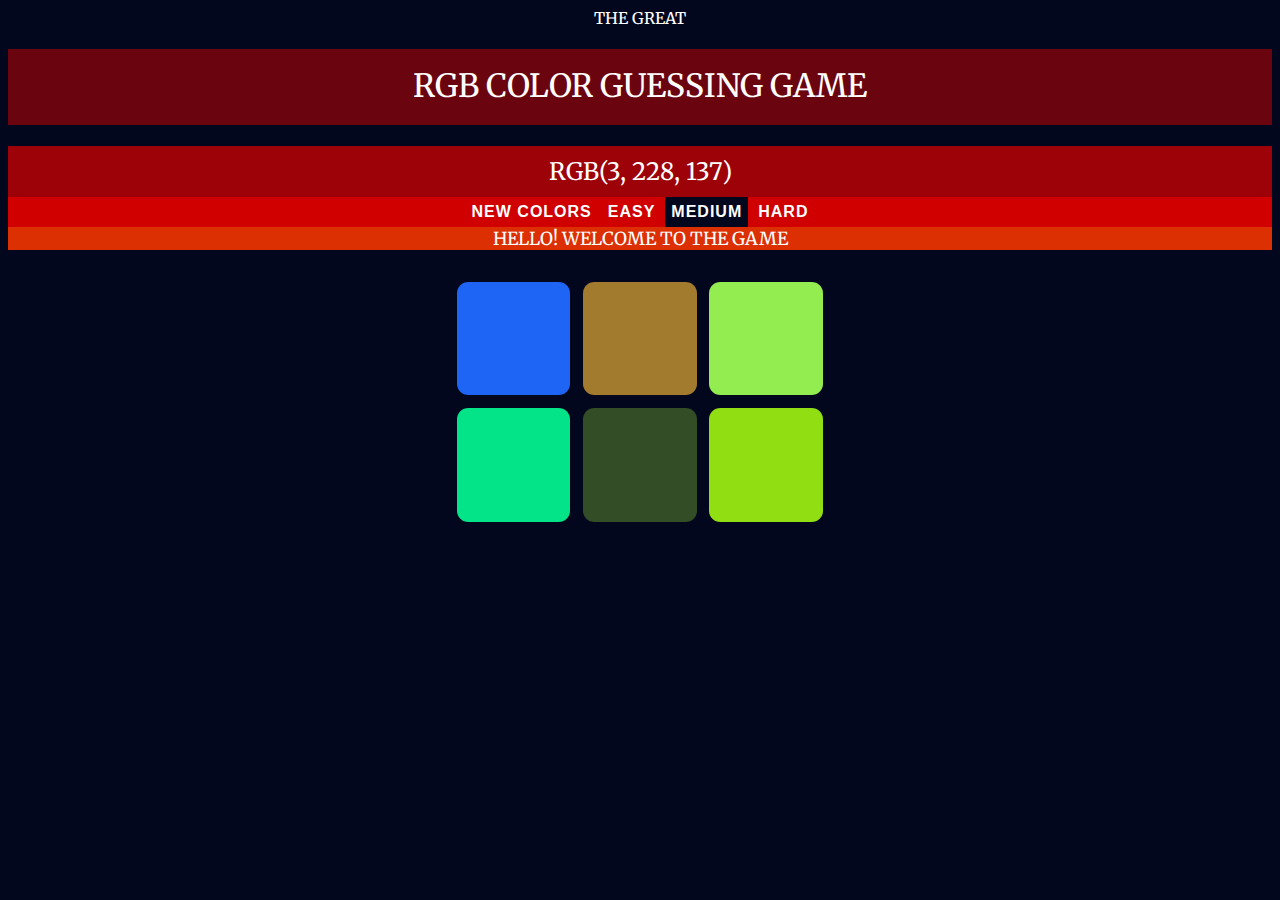
<file: Color Game/index.html>
<!DOCTYPE html>
<html lang="en">

<head>
    <meta charset="UTF-8">
    <meta http-equiv="X-UA-Compatible" content="IE=edge">
    <meta name="viewport" content="width=device-width, initial-scale=1.0">
    <link rel="stylesheet" href="styles.css">
    <link rel="preconnect" href="https://fonts.gstatic.com">
    <link href="https://fonts.googleapis.com/css2?family=Merriweather:ital@1&display=swap" rel="stylesheet">
    <title>The Great Color Guessing Game</title>

</head>

<body>
    <div class="title-container"><span id="Great"> The Great </span><br><span class="title">
            <h1> RGB Color Guessing Game</h1>
        </span></div>
    <div id="colordisplay"></div>
    <div id="stripe">
        <button id="resetbtn">New Colors</button>
        <button class="mode">Easy</button>
        <button class="mode selected">Medium</button>
        <button class="mode">Hard</button>
    </div>

    <div id="message">Hello! Welcome to the Game</div>
    <div class="container">
        <div class="square"></div>
        <div class="square"></div>
        <div class="square"></div>
        <div class="square medium"></div>
        <div class="square medium"></div>
        <div class="square medium"></div>
        <div class="square hard"></div>
        <div class="square hard"></div>
        <div class="square hard"></div>
    </div>

    <script src="app.js"></script>
</body>

</html>
</file>
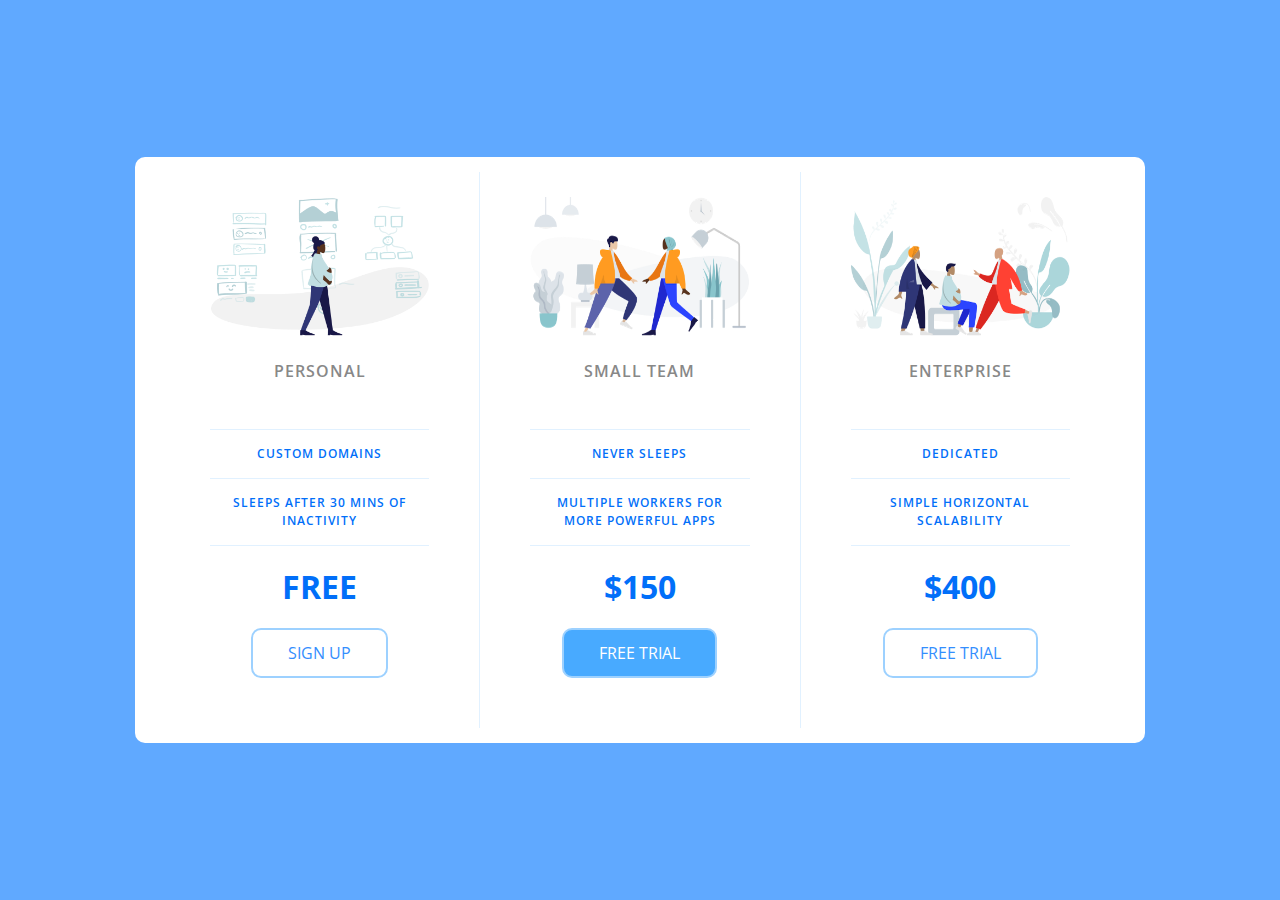
<file: Pricing Table/index.html>
<!DOCTYPE html>
<html lang="en">

<head>
    <meta charset="UTF-8">
    <meta name="viewport" content="width=device-width, initial-scale=1.0">
    <title>Price Tiers</title>
    <link rel="stylesheet" href="https://fonts.googleapis.com/css?family=Open+Sans:400,600,700">
    <link rel="stylesheet" href="app.css">
</head>

<body>
    <div class="panel pricing-table">

        <div class="pricing-plan">
            <img src="icons/icon1.png" alt="" class="pricing-img">
            <h2 class="pricing-header">Personal</h2>
            <ul class="pricing-features">
                <li class="pricing-features-item">Custom domains</li>
                <li class="pricing-features-item">Sleeps after 30 mins of inactivity</li>
            </ul>
            <span class="pricing-price">Free</span>
            <a href="#/" class="pricing-button">Sign up</a>
        </div>

        <div class="pricing-plan">
            <img src="icons/icon2.png" alt="" class="pricing-img">
            <h2 class="pricing-header">Small team</h2>
            <ul class="pricing-features">
                <li class="pricing-features-item">Never sleeps</li>
                <li class="pricing-features-item">Multiple workers for more powerful apps</li>
            </ul>
            <span class="pricing-price">$150</span>
            <a href="#/" class="pricing-button is-featured">Free trial</a>
        </div>

        <div class="pricing-plan">
            <img src="icons/icon3.png" alt="" class="pricing-img">
            <h2 class="pricing-header">Enterprise</h2>
            <ul class="pricing-features">
                <li class="pricing-features-item">Dedicated</li>
                <li class="pricing-features-item">Simple horizontal scalability</li>
            </ul>
            <span class="pricing-price">$400</span>
            <a href="#/" class="pricing-button">Free trial</a>
        </div>

    </div>

</body>

</html>
</file>
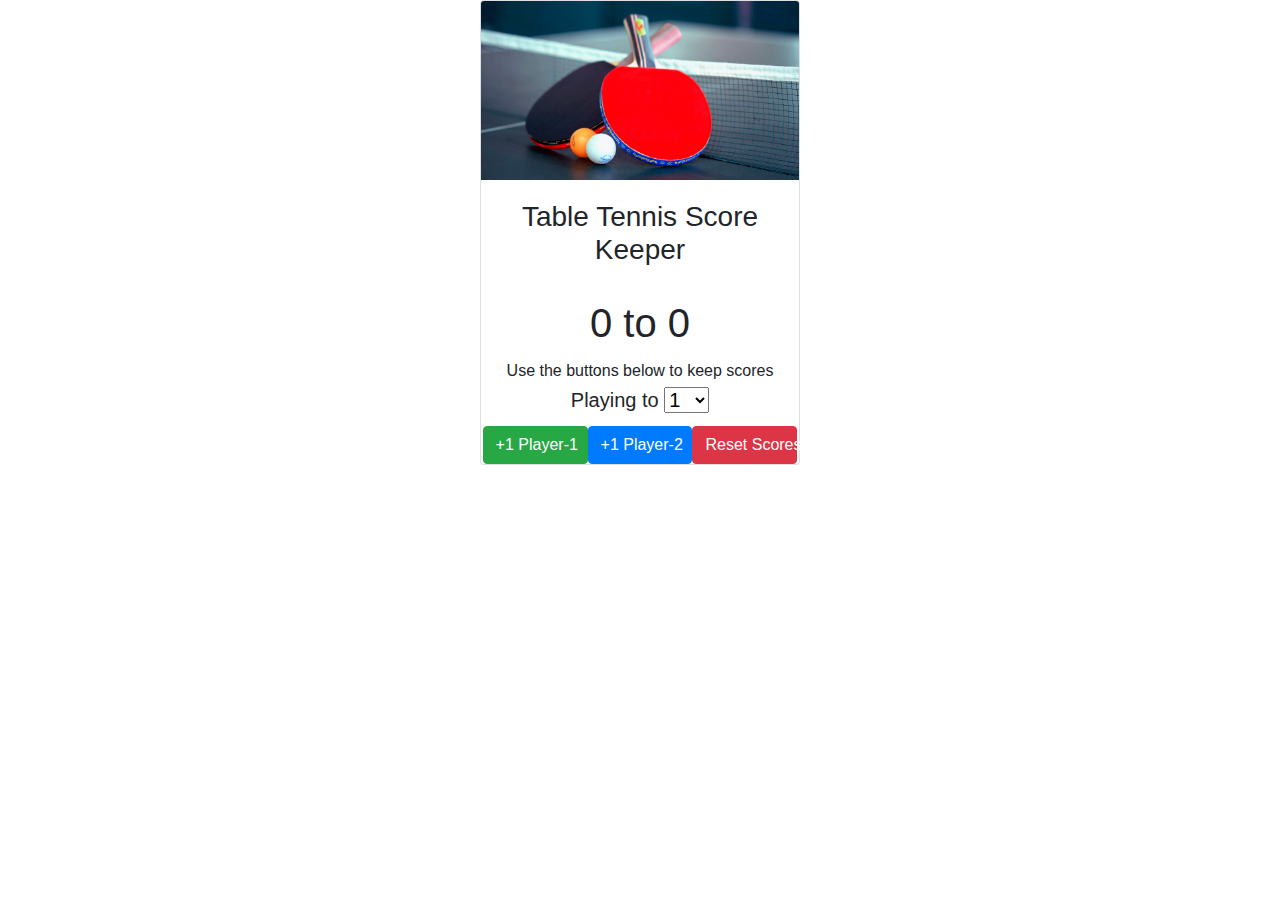
<file: Scorekeeper/index.html>
<!DOCTYPE html>
<html lang="en">

<head>
    <meta charset="UTF-8">
    <meta http-equiv="X-UA-Compatible" content="IE=edge">
    <meta name="viewport" content="width=device-width, initial-scale=1.0">
    <link rel="stylesheet" href="https://maxcdn.bootstrapcdn.com/bootstrap/4.0.0/css/bootstrap.min.css"
        integrity="sha384-Gn5384xqQ1aoWXA+058RXPxPg6fy4IWvTNh0E263XmFcJlSAwiGgFAW/dAiS6JXm" crossorigin="anonymous">
    <link rel="stylesheet" href="styles.css">
    <title>Scorekeeper</title>
</head>

<body onload="numberGenerate()">
    <div class="card" style="width:25%">
        <img class="card-img-top" src="assets/table-tennis-shots.jpg" alt="table tennis">
        <div class="card-body">
            <h3 class="card-title">Table Tennis Score Keeper</h3>
        </div>
        <h1><span class="player-1">0</span> to <span class="player-2">0</span></h1>
        Use the buttons below to keep scores<br>
        <h5>Playing to <select name="score-limit" id="score-limit" onchange="scoreLim()"></select></h5>
        <div class="button-container">
            <button class="btn btn-success player-1-btn">+1 Player-1</button>
            <button class="btn btn-primary player-2-btn">+1 Player-2</button>
            <button class="btn btn-danger reset-btn">Reset Scores</button>
        </div>

    </div>

    <script src="app.js"></script>
    <script src="https://code.jquery.com/jquery-3.2.1.slim.min.js"
        integrity="sha384-KJ3o2DKtIkvYIK3UENzmM7KCkRr/rE9/Qpg6aAZGJwFDMVNA/GpGFF93hXpG5KkN"
        crossorigin="anonymous"></script>
    <script src="https://cdnjs.cloudflare.com/ajax/libs/popper.js/1.12.9/umd/popper.min.js"
        integrity="sha384-ApNbgh9B+Y1QKtv3Rn7W3mgPxhU9K/ScQsAP7hUibX39j7fakFPskvXusvfa0b4Q"
        crossorigin="anonymous"></script>
    <script src="https://maxcdn.bootstrapcdn.com/bootstrap/4.0.0/js/bootstrap.min.js"
        integrity="sha384-JZR6Spejh4U02d8jOt6vLEHfe/JQGiRRSQQxSfFWpi1MquVdAyjUar5+76PVCmYl"
        crossorigin="anonymous"></script>
</body>

</html>
</file>
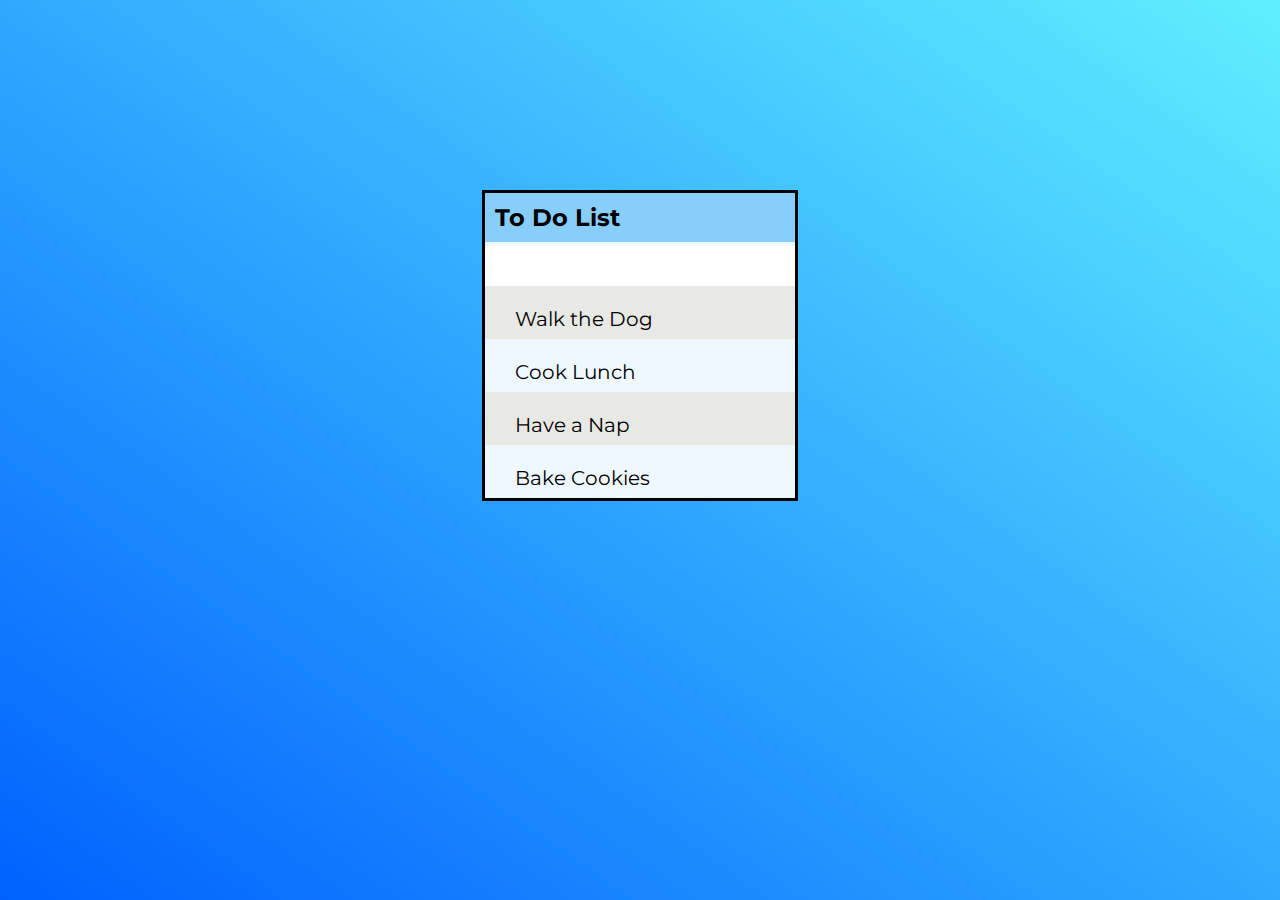
<file: To Do List/index.html>
<!DOCTYPE html>
<html lang="en">

<head>
    <meta charset="UTF-8">
    <meta http-equiv="X-UA-Compatible" content="IE=edge">
    <meta name="viewport" content="width=device-width, initial-scale=1.0">
    <link rel="stylesheet" href="https://cdnjs.cloudflare.com/ajax/libs/font-awesome/5.15.3/css/all.min.css"
        integrity="sha512-iBBXm8fW90+nuLcSKlbmrPcLa0OT92xO1BIsZ+ywDWZCvqsWgccV3gFoRBv0z+8dLJgyAHIhR35VZc2oM/gI1w=="
        crossorigin="anonymous" />
    <link rel="preconnect" href="https://fonts.gstatic.com">
    <link href="https://fonts.googleapis.com/css2?family=Montserrat&display=swap" rel="stylesheet">

    <link rel="stylesheet" href="styles.css">
    <title>To Do List</title>
</head>

<body>
    <div class="container">
        <h2 class="header">To Do List<i class="fas fa-plus-circle"></i></h2>
        <ul class="list">
            <li><input type="text" name="addToDo" id="addToDo"></li>
            <li class="todos"><i class="fas fa-trash-alt delIcons"></i><span>Walk the Dog</span></li>
            <li class="todos"><i class="fas fa-trash-alt delIcons"></i><span>Cook Lunch</span></li>
            <li class="todos"><i class="fas fa-trash-alt delIcons"></i><span>Have a Nap</span></li>
            <li class="todos"><i class="fas fa-trash-alt delIcons"></i><span>Bake Cookies</span></li>
        </ul>
    </div>
    <script src="app.js"></script>
</body>

</html>
</file>
<file: Color Game/styles.css>
body{
    background-color: #03071e;
    text-align: center;
    color: white;
    text-transform: uppercase;
    font-family: 'Merriweather', serif;
}

.square{
    width: 30%;
    background: #03071e;
    padding-bottom: 30%;
    float: left;
    margin: 1.66%;
    border-radius: 10%;
    transition: background 0.5s;
    -webkit-transition: background 0.5s;
}

.container{
    color: white; 
    background-color: #6a040f;
    max-width: 30%;
    margin: 35%;
    margin-top: 2%;
    margin-bottom: 2%;
}

.title-container{
    margin: 0px;
}

#great{
    background-color: #370617;
    color: white;
    margin: none;
    font-size: 125%;
}

h1{
    color: white;
    font-weight: normal;
    background-color: #03071e;
    line-height: 1.1;
    padding: 20px 0;
    text-align: center;
    background-color: #6a040f;
    text-transform: uppercase;
}
 
#stripe{
    background-color: #d00000;
    height: 30px;
    text-align: center;
    color: #03071e;
    margin: 0px;
}

.selected{
    background-color: #03071e;
    color: white;
}

#message{
    display: inline-block;
    width: 100%;
    margin: 0px;
    font-size: 18px;
    background-color: #dc2f02;
    color: white;
}

#colordisplay{
    padding: 10px;
    font-size: 150%;
    background-color: #9d0208 ;
    margin: 0px;
}

button{
    border: none;
    background: none;
    text-transform: uppercase;
    height: 100%;
    font-weight: 700;
    color: white;
    letter-spacing: 1px;
    font-size: inherit;
    transition: all 0.5s;
    outline-color: steelblue;
}

button:hover{
    color: white;
    background-color: #03071e;
}
</file>
<file: Scorekeeper/styles.css>
.card{
    width: 25%;
    font-size: 1rem;
    margin: 0% 37.5%;
    text-align: center;
    line-height: 2.0;
    word-wrap: normal;
}

.button-container{
    margin-top: 5px;
    display: flex;
    justify-content: center;
    flex-wrap: wrap;
    flex-shrink: inherit;
    width: 100%;
}

.btn{
    width: 33%;
}

.winner{
    color: greenyellow;
}

.loser{
    color: red;
}

@media(max-width:794px){
    .btn{
        width: 100%;
        font-size: 1rem;
    }
}
</file>
<file: To Do List/styles.css>
body{
    background-size: cover;
    background-position: center;
    background-attachment: fixed;;
    background-image: linear-gradient(to top right, #0061ff, #60efff);
    font-family: 'Montserrat', sans-serif;
}

.container{
    margin: 15% 37.5%;
    padding: 0%;
    border: 3px solid black;
}

#addToDo{
    height: 40px;
    width: 100%;
    line-height: 40px;
    font-size: medium;
    border: none;
    margin: 0;
    padding: 0;
    transition: 0.5s;
}

.collapse{
    line-height: 0;
}

.fa-plus-circle{
    float: right;
}

.delIcons{
    color: white;
    height: 40px;
    width: 0px;
    line-height: 40px;
    opacity: 0;
    margin-right: 20px;
    display: inline-block;
    transition: 0.5s;
    text-align: right;
    padding-right: 10px;
}

.delIcons:hover{
    margin: 0;
    width: 50px;
    opacity: 1;
    background-color: #e63946;
}

ul{
    list-style-type: none;
    margin: 0;
    padding: 0;
}

h2{
    width: inherit;
    background-color: lightskyblue;
    margin: 0px;
    padding: 10px;
}

li{
    line-height: 40px;
    font-size: 25px;
    transition: 0.5s;
}

li:nth-of-type(2n){
    background-color: #e8e8e4;
}

li:nth-of-type(2n+1){
    background-color: aliceblue;
}

span{
    margin: 0;
    padding: 0;
    height: 40px;
    font-size: 20px;
}


.completed{
    text-decoration: line-through;
    color: grey;
}
</file>
<file: Pricing Table/app.css>
/* http://meyerweb.com/eric/tools/css/reset/ 
   v2.0 | 20110126
   License: none (public domain)
*/

html, body, div, span, applet, object, iframe,
h1, h2, h3, h4, h5, h6, p, blockquote, pre,
a, abbr, acronym, address, big, cite, code,
del, dfn, em, img, ins, kbd, q, s, samp,
small, strike, strong, sub, sup, tt, var,
b, u, i, center,
dl, dt, dd, ol, ul, li,
fieldset, form, label, legend,
table, caption, tbody, tfoot, thead, tr, th, td,
article, aside, canvas, details, embed, 
figure, figcaption, footer, header, hgroup, 
menu, nav, output, ruby, section, summary,
time, mark, audio, video {
	margin: 0;
	padding: 0;
	border: 0;
	font-size: 100%;
	font: inherit;
	vertical-align: baseline;
}
/* HTML5 display-role reset for older browsers */
article, aside, details, figcaption, figure, 
footer, header, hgroup, menu, nav, section {
	display: block;
}
body {
	line-height: 1;
}
ol, ul {
	list-style: none;
}
blockquote, q {
	quotes: none;
}
blockquote:before, blockquote:after,
q:before, q:after {
	content: '';
	content: none;
}
table {
	border-collapse: collapse;
	border-spacing: 0;
}


html{
    box-sizing: border-box;
}

body{    
    font-family: 'Open Sans', sans-serif;
    background-color: #60a9ff;
    display: flex;
    justify-content: center;
    align-items: center;
    min-height: 100vh ;
    background-size: cover;
}

.panel.pricing-table{
    background-color: white;
    border-radius: 10px;
    padding: 15px 25px;
    width: 100%;
    max-width: 960px;
    display: flex;
    flex-direction: column;
    text-align: center;
    text-transform: uppercase;
    justify-content: space-evenly;
}

.pricing-plan{
    border-bottom: 1px solid #e1f1ff;
}

.pricing-plan:last-child{
    border-bottom: none;
}

.pricing-img{
    max-width: 100%;
    margin-bottom: 25px;
}

.pricing-header{
    color: #888;
    font-weight: 600;
    letter-spacing: 1px;
}

.pricing-features{
    margin: 50px 0 25px;
    color: #016ff9;
}

.pricing-features-item{
    font-weight: 600;
    letter-spacing: 1px;
    font-size: 12px;
    line-height: 1.5;
    padding: 15px;
    border-top: 1px solid #e1f1ff;
}

.pricing-features-item:last-child{
    border-bottom: 1px solid #e1f1ff;
}

.pricing-price{
    color: #016ff9;
    display: block;
    font-size: 32px;
    font-weight: 700;
}

.pricing-button{
    border: 2px solid #9dd1ff;
    border-radius: 10px;
    color: #348efe;
    display: inline-block;
    padding: 15px 35px;
    text-decoration: none;
    margin: 25px 0;
    transition: background-color 0.2s ease-in-out;
}

.pricing-button:hover, .pricing-button:focus{
    background-color: #e1f1ff;
}

.pricing-button.is-featured{
    background-color: #48aaff;
    color: white;
}

.pricing-button.is-featured:hover{
    background-color: #269aff;
    color: white;
}

@media (min-width : 900px){

    .panel.pricing-table{
        flex-direction: row;
    }

    .pricing-plan{
        border-bottom: none;
        border-right: 1px solid #e1f1ff;
        padding: 25px 50px;
    }

    .pricing-plan:last-child{
        border-right: none;
    }
    
}
</file>
